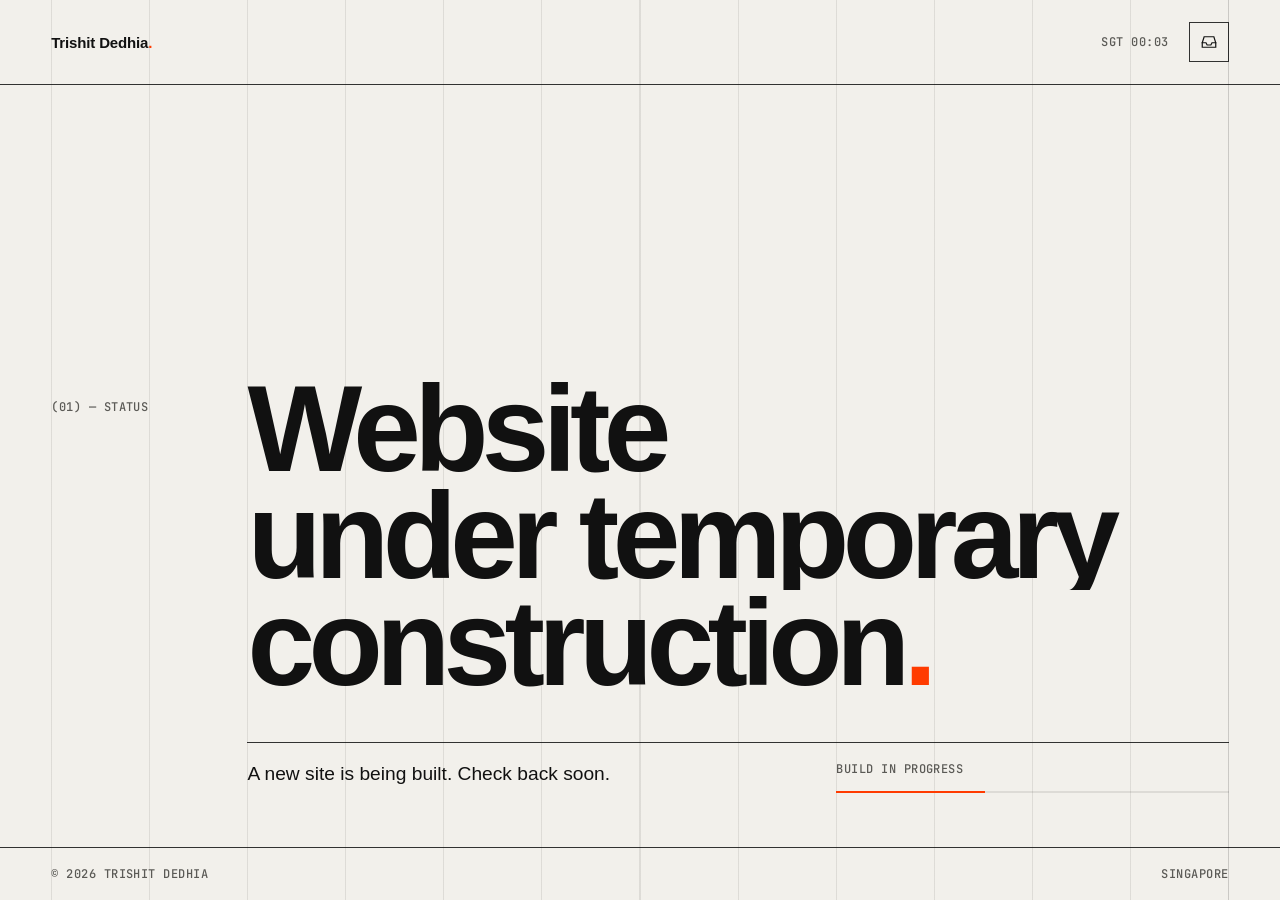
<file: index.html>
<!DOCTYPE html>
<html lang="en">
<head>
  <meta charset="UTF-8">
  <meta name="viewport" content="width=device-width, initial-scale=1.0">
  <title>Trishit Dedhia — Under construction</title>
  <meta name="description" content="Trishit Dedhia, aerospace engineer. The website is temporarily under construction.">
  <meta name="theme-color" content="#f2f0eb">
  <link rel="preconnect" href="https://api.fontshare.com">
  <link rel="preconnect" href="https://fonts.googleapis.com">
  <link rel="preconnect" href="https://fonts.gstatic.com" crossorigin>
  <link href="https://api.fontshare.com/v2/css?f[]=satoshi@500,700&display=swap" rel="stylesheet">
  <link href="https://fonts.googleapis.com/css2?family=JetBrains+Mono:wght@400;500&display=swap" rel="stylesheet">
  <link rel="stylesheet" href="/assets/style.css">
</head>
<body>
  <header class="top">
    <a class="wordmark" href="/">Trishit Dedhia<span>.</span></a>
    <div class="top-right">
      <span class="mono muted" id="clock" aria-hidden="true">SGT --:--</span>
      <button class="icon-btn" id="tray-btn" type="button" aria-label="Open the tray (password required)" aria-haspopup="dialog">
        <svg viewBox="0 0 24 24" fill="none" stroke="currentColor" stroke-width="1.6" stroke-linecap="square" aria-hidden="true">
          <path d="M3 13h5l1.5 3h5L16 13h5"/>
          <path d="M3 13l2.5-8h13L21 13v6H3z"/>
        </svg>
      </button>
    </div>
  </header>

  <main>
    <section class="hero" aria-labelledby="title">
      <p class="hero-index mono muted">(01) — Status</p>
      <h1 class="hero-title" id="title">
        <span class="line"><span>Website</span></span>
        <span class="line"><span>under temporary</span></span>
        <span class="line"><span>construction<span class="dot">.</span></span></span>
      </h1>
      <div class="hero-meta">
        <p class="lede">A new site is being built. Check back soon.</p>
        <div class="status">
          <span class="mono muted">Build in progress</span>
          <div class="progress" role="presentation"></div>
        </div>
      </div>
    </section>
  </main>

  <footer class="foot mono muted">
    <span>© <span id="year">2026</span> Trishit Dedhia</span>
    <span>Singapore</span>
  </footer>

  <dialog id="lock" aria-labelledby="lock-title">
    <div class="dialog-head mono">
      <span>Tray / Locked</span>
      <button class="close" type="button" id="lock-close">Close ✕</button>
    </div>
    <form class="dialog-body" id="lock-form" method="dialog" novalidate>
      <h2 id="lock-title">Enter password</h2>
      <label for="pw" class="sr-only">Password</label>
      <div class="field">
        <input id="pw" type="password" autocomplete="off" inputmode="text" required>
        <button type="submit" class="mono">Unlock →</button>
      </div>
      <p class="error mono" id="pw-error" role="alert"></p>
    </form>
  </dialog>

  <script>
    (function () {
      // NOTE: this gate is client-side only. It keeps casual visitors out; it is not security.
      var PASSWORD = "123";
      var dlg = document.getElementById("lock");
      var form = document.getElementById("lock-form");
      var pw = document.getElementById("pw");
      var err = document.getElementById("pw-error");

      document.getElementById("year").textContent = new Date().getFullYear();

      var clock = document.getElementById("clock");
      function tick() {
        var t = new Date().toLocaleTimeString("en-GB", { hour: "2-digit", minute: "2-digit", timeZone: "Asia/Singapore" });
        clock.textContent = "SGT " + t;
      }
      tick(); setInterval(tick, 15000);

      document.getElementById("tray-btn").addEventListener("click", function () {
        err.textContent = ""; pw.value = "";
        dlg.showModal(); pw.focus();
      });
      document.getElementById("lock-close").addEventListener("click", function () { dlg.close(); });

      form.addEventListener("submit", function (e) {
        e.preventDefault();
        if (pw.value === PASSWORD) {
          try { sessionStorage.setItem("tray-unlocked", "1"); } catch (_) {}
          location.href = "/tray/";
        } else {
          err.textContent = "Incorrect password";
          form.classList.remove("shake"); void form.offsetWidth; form.classList.add("shake");
          pw.select();
        }
      });
    })();
  </script>
</body>
</html>
</file>
<file: assets/style.css>
/* ------------------------------------------------------------------
   Trishit Dedhia — temporary site
   Swiss / minimal: one ink, one paper, one signal colour.
------------------------------------------------------------------- */
:root {
  --paper: #f2f0eb;
  --ink: #111111;
  --ink-2: #5b5a56;
  --line: rgba(17, 17, 17, 0.09);
  --line-strong: rgba(17, 17, 17, 0.85);
  --signal: #ff3b00;
  --signal-ink: #b82a00; /* AA on paper for small text */

  --font-sans: "Satoshi", "Helvetica Neue", Helvetica, sans-serif;
  --font-mono: "JetBrains Mono", ui-monospace, "SFMono-Regular", Menlo, monospace;

  --gutter: clamp(20px, 4vw, 56px);
  --cols: 12;
  --ease: cubic-bezier(0.2, 0.7, 0.1, 1);
}

*, *::before, *::after { box-sizing: border-box; }

html, body { height: 100%; }

body {
  margin: 0;
  background: var(--paper);
  color: var(--ink);
  font-family: var(--font-sans);
  font-weight: 500;
  -webkit-font-smoothing: antialiased;
  text-rendering: optimizeLegibility;
  min-height: 100vh;
  display: flex;
  flex-direction: column;
}

/* Signature detail: the 12-column grid is left visible as hairlines. */
body::before {
  content: "";
  position: fixed;
  inset: 0 var(--gutter);
  pointer-events: none;
  z-index: 0;
  background-image: repeating-linear-gradient(
    to right,
    var(--line) 0 1px,
    transparent 1px calc(100% / var(--cols))
  );
  border-right: 1px solid var(--line);
}

::selection { background: var(--signal); color: var(--paper); }

a { color: inherit; }

:focus-visible {
  outline: 2px solid var(--signal);
  outline-offset: 3px;
}

.mono {
  font-family: var(--font-mono);
  font-size: 12px;
  letter-spacing: 0.04em;
  text-transform: uppercase;
}

.muted { color: var(--ink-2); }

/* ---------- Header ---------- */
.top {
  position: relative;
  z-index: 2;
  display: flex;
  align-items: center;
  justify-content: space-between;
  padding: 22px var(--gutter);
  border-bottom: 1px solid var(--line-strong);
}

.wordmark {
  text-decoration: none;
  font-weight: 700;
  font-size: 15px;
  letter-spacing: -0.01em;
}

.wordmark span { color: var(--signal); }

.top-right {
  display: flex;
  align-items: center;
  gap: 20px;
}

.icon-btn {
  appearance: none;
  border: 1px solid var(--line-strong);
  background: transparent;
  color: var(--ink);
  width: 40px;
  height: 40px;
  display: grid;
  place-items: center;
  cursor: pointer;
  transition: background 0.25s var(--ease), color 0.25s var(--ease), transform 0.25s var(--ease);
}

.icon-btn:hover { background: var(--ink); color: var(--paper); transform: translateY(-2px); }
.icon-btn svg { width: 18px; height: 18px; }

/* ---------- Main grid ---------- */
main {
  position: relative;
  z-index: 1;
  flex: 1;
  display: grid;
  grid-template-columns: repeat(var(--cols), 1fr);
  padding: 0 var(--gutter);
}

/* ---------- Landing ---------- */
.hero {
  grid-column: 1 / -1;
  display: grid;
  grid-template-columns: subgrid;
  align-content: end;
  padding: 7vh 0 6vh;
}

.hero-index {
  grid-column: 1 / 3;
  align-self: start;
  padding-top: 0.9em;
}

.hero-title {
  grid-column: 3 / -1;
  margin: 0;
  font-weight: 700;
  font-size: clamp(48px, 9.5vw, 156px);
  line-height: 0.88;
  letter-spacing: -0.055em;
}

.hero-title .line { display: block; overflow: hidden; }
.hero-title .line > span { display: inline-block; animation: rise 1.1s var(--ease) both; }
.hero-title .line:nth-child(2) > span { animation-delay: 0.08s; }
.hero-title .line:nth-child(3) > span { animation-delay: 0.16s; }
.hero-title .dot { color: var(--signal); }

.hero-meta {
  grid-column: 3 / -1;
  display: grid;
  grid-template-columns: repeat(10, 1fr);
  margin-top: 5vh;
  padding-top: 18px;
  border-top: 1px solid var(--line-strong);
  animation: fade 1s 0.5s var(--ease) both;
}

.hero-meta p { margin: 0; }
.hero-meta .lede {
  grid-column: 1 / 6;
  font-size: clamp(17px, 1.5vw, 21px);
  line-height: 1.4;
  max-width: 34ch;
}
.hero-meta .status { grid-column: 7 / -1; display: flex; flex-direction: column; gap: 6px; }

/* Progress hairline */
.progress {
  position: relative;
  height: 2px;
  background: var(--line);
  margin-top: 8px;
  overflow: hidden;
}
.progress::after {
  content: "";
  position: absolute;
  inset: 0;
  width: 38%;
  background: var(--signal);
  animation: sweep 2.8s var(--ease) infinite;
}

.foot {
  position: relative;
  z-index: 1;
  display: flex;
  justify-content: space-between;
  gap: 16px;
  padding: 18px var(--gutter);
  border-top: 1px solid var(--line-strong);
}

/* ---------- Lock dialog ---------- */
dialog {
  border: 1px solid var(--line-strong);
  background: var(--paper);
  color: var(--ink);
  padding: 0;
  width: min(420px, calc(100vw - 40px));
  box-shadow: 12px 12px 0 var(--ink);
}
dialog::backdrop { background: rgba(242, 240, 235, 0.82); backdrop-filter: blur(3px); }
dialog[open] { animation: drop 0.45s var(--ease) both; }

.dialog-head {
  display: flex;
  justify-content: space-between;
  align-items: center;
  padding: 14px 18px;
  border-bottom: 1px solid var(--line-strong);
}

.dialog-body { padding: 28px 18px 18px; }
.dialog-body h2 { margin: 0 0 22px; font-size: 32px; letter-spacing: -0.04em; line-height: 1; }

.field {
  display: flex;
  border: 1px solid var(--line-strong);
}
.field input {
  flex: 1;
  min-width: 0;
  border: 0;
  background: transparent;
  padding: 14px;
  font: inherit;
  font-family: var(--font-mono);
  font-size: 16px;
  letter-spacing: 0.3em;
  color: var(--ink);
}
.field input:focus { outline: none; }
.field:focus-within { outline: 2px solid var(--signal); outline-offset: 2px; }
.field button {
  border: 0;
  border-left: 1px solid var(--line-strong);
  background: var(--ink);
  color: var(--paper);
  padding: 0 18px;
  font: inherit;
  cursor: pointer;
}
.field button:hover { background: var(--signal); color: var(--ink); }

.error { min-height: 1.4em; margin: 10px 0 0; color: var(--signal-ink); }
.shake { animation: shake 0.4s; }

.close {
  border: 0; background: none; cursor: pointer; padding: 4px; color: var(--ink);
  font-family: var(--font-mono); font-size: 12px; text-transform: uppercase; letter-spacing: 0.04em;
}
.close:hover { color: var(--signal-ink); }

/* ---------- Tray ---------- */
.tray-head {
  grid-column: 1 / -1;
  display: grid;
  grid-template-columns: subgrid;
  padding: 8vh 0 4vh;
  align-items: end;
}
.tray-head h1 {
  grid-column: 1 / 8;
  margin: 0;
  font-size: clamp(56px, 9vw, 144px);
  line-height: 0.85;
  letter-spacing: -0.06em;
}
.tray-head h1 .dot { color: var(--signal); }
.tray-head .rules { grid-column: 9 / -1; margin: 0; line-height: 1.55; }

.meter {
  grid-column: 1 / -1;
  display: grid;
  grid-template-columns: subgrid;
  border-top: 1px solid var(--line-strong);
  padding: 16px 0;
}
.meter .label { grid-column: 1 / 4; }
.meter .bar-wrap { grid-column: 4 / 11; align-self: center; }
.meter .count { grid-column: 11 / -1; text-align: right; }
.bar { height: 6px; background: var(--line); position: relative; }
.bar > i {
  position: absolute; inset: 0 auto 0 0; width: 0;
  background: var(--ink);
  transition: width 0.8s var(--ease), background 0.3s;
}
.bar.hot > i { background: var(--signal); }

.drop {
  grid-column: 1 / -1;
  position: relative;
  border: 1px dashed var(--line-strong);
  min-height: 220px;
  display: grid;
  place-items: center;
  text-align: center;
  cursor: pointer;
  transition: background 0.3s var(--ease), border-color 0.3s var(--ease);
  margin-bottom: 40px;
}
.drop:hover, .drop.over { background: var(--ink); color: var(--paper); border-style: solid; }
.drop:hover .muted, .drop.over .muted { color: rgba(242, 240, 235, 0.7); }
.drop strong { display: block; font-size: clamp(28px, 4vw, 48px); letter-spacing: -0.04em; font-weight: 700; }
.drop input { position: absolute; inset: 0; opacity: 0; cursor: pointer; }
.drop.busy { pointer-events: none; }
.drop.busy strong::after { content: "…"; }

.slots {
  grid-column: 1 / -1;
  list-style: none;
  margin: 0 0 60px;
  padding: 0;
  border-top: 1px solid var(--line-strong);
}
.slot {
  display: grid;
  grid-template-columns: 56px minmax(0, 1fr) auto auto auto;
  gap: 20px;
  align-items: center;
  padding: 18px 0;
  border-bottom: 1px solid var(--line-strong);
  animation: fade 0.5s var(--ease) both;
}
.slot.empty { color: var(--ink-2); border-bottom-color: var(--line); }
.slot .name {
  font-size: 18px;
  letter-spacing: -0.01em;
  overflow: hidden;
  text-overflow: ellipsis;
  white-space: nowrap;
}
.slot .next { color: var(--signal-ink); }
.dl {
  border: 1px solid var(--line-strong);
  background: transparent;
  color: var(--ink);
  padding: 10px 14px;
  cursor: pointer;
  font-family: var(--font-mono);
  font-size: 12px;
  letter-spacing: 0.04em;
  text-transform: uppercase;
  transition: background 0.2s, color 0.2s;
}
.dl:hover { background: var(--ink); color: var(--paper); }
.dl.icon { width: 40px; height: 38px; padding: 0; display: grid; place-items: center; }
.dl.ok { background: var(--signal); border-color: var(--signal); color: var(--ink); }
.dl:disabled { opacity: 0.5; cursor: wait; }

.toast {
  position: fixed;
  left: var(--gutter);
  bottom: 24px;
  z-index: 10;
  background: var(--ink);
  color: var(--paper);
  padding: 12px 16px;
  max-width: min(520px, calc(100vw - 2 * var(--gutter)));
  transform: translateY(140%);
  visibility: hidden;
  transition: transform 0.4s var(--ease), visibility 0s 0.4s;
}
.toast.show { transform: none; visibility: visible; transition: transform 0.4s var(--ease); }
.toast.err { background: var(--signal); color: var(--ink); }

.sr-only {
  position: absolute; width: 1px; height: 1px; padding: 0; margin: -1px;
  overflow: hidden; clip: rect(0 0 0 0); white-space: nowrap; border: 0;
}

/* ---------- Motion ---------- */
@keyframes rise { from { transform: translateY(105%); } to { transform: none; } }
@keyframes fade { from { opacity: 0; transform: translateY(8px); } to { opacity: 1; transform: none; } }
@keyframes drop { from { opacity: 0; transform: translateY(-12px); } to { opacity: 1; transform: none; } }
@keyframes sweep { 0% { transform: translateX(-100%); } 100% { transform: translateX(270%); } }
@keyframes shake {
  20%, 60% { transform: translateX(-6px); }
  40%, 80% { transform: translateX(6px); }
}

@media (prefers-reduced-motion: reduce) {
  *, *::before, *::after { animation: none !important; transition: none !important; }
  .progress::after { width: 38%; }
}

/* ---------- Responsive ---------- */
@media (max-width: 760px) {
  :root { --cols: 4; }
  .hero-index { grid-column: 1 / -1; padding: 0 0 16px; }
  .hero-title, .hero-meta { grid-column: 1 / -1; }
  .hero-meta { grid-template-columns: 1fr; gap: 24px; }
  .hero-meta .lede, .hero-meta .status { grid-column: 1 / -1; }
  .tray-head h1, .tray-head .rules { grid-column: 1 / -1; }
  .tray-head .rules { margin-top: 20px; }
  .meter .label { grid-column: 1 / 3; }
  .meter .count { grid-column: 3 / -1; }
  .meter .bar-wrap { grid-column: 1 / -1; grid-row: 2; margin-top: 12px; }
  .slot { grid-template-columns: 36px minmax(0, 1fr) auto auto; gap: 10px; }
  .slot .size { display: none; }
  .foot { flex-direction: column; }
}
</file>
